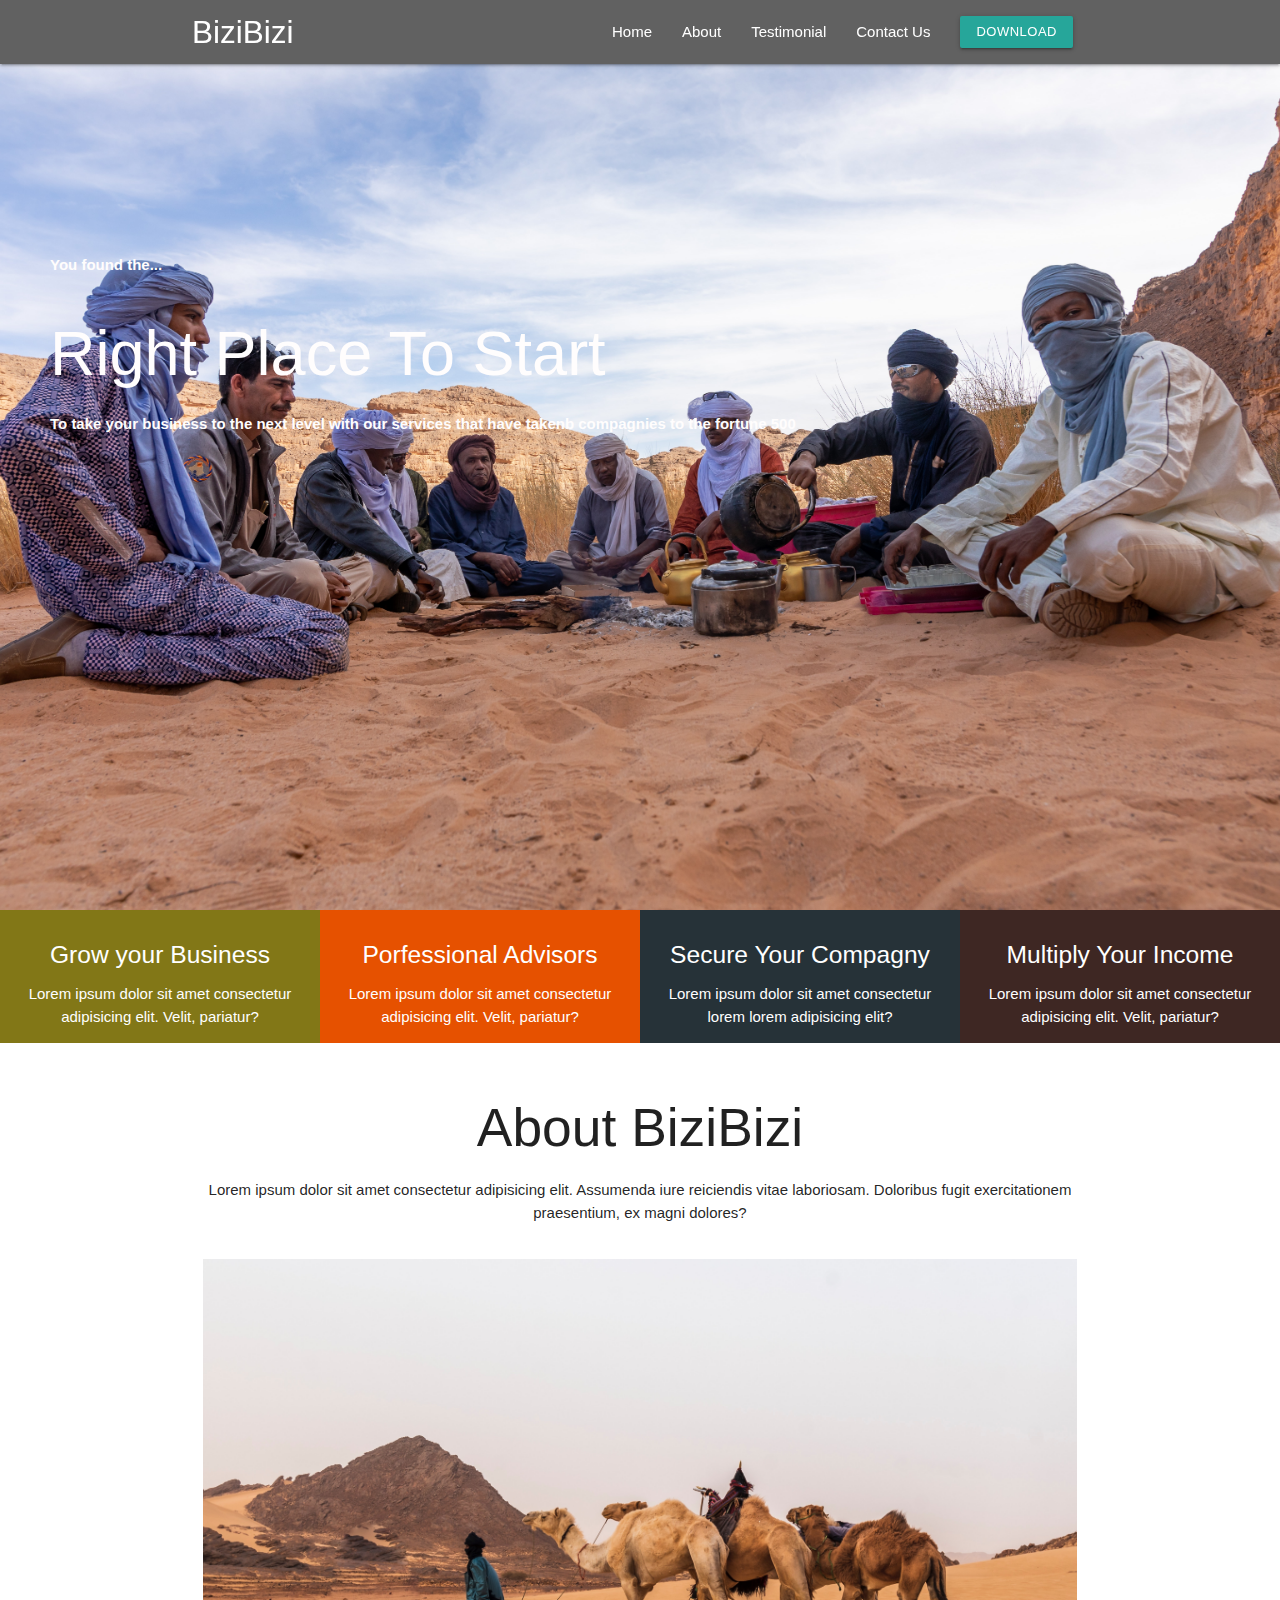
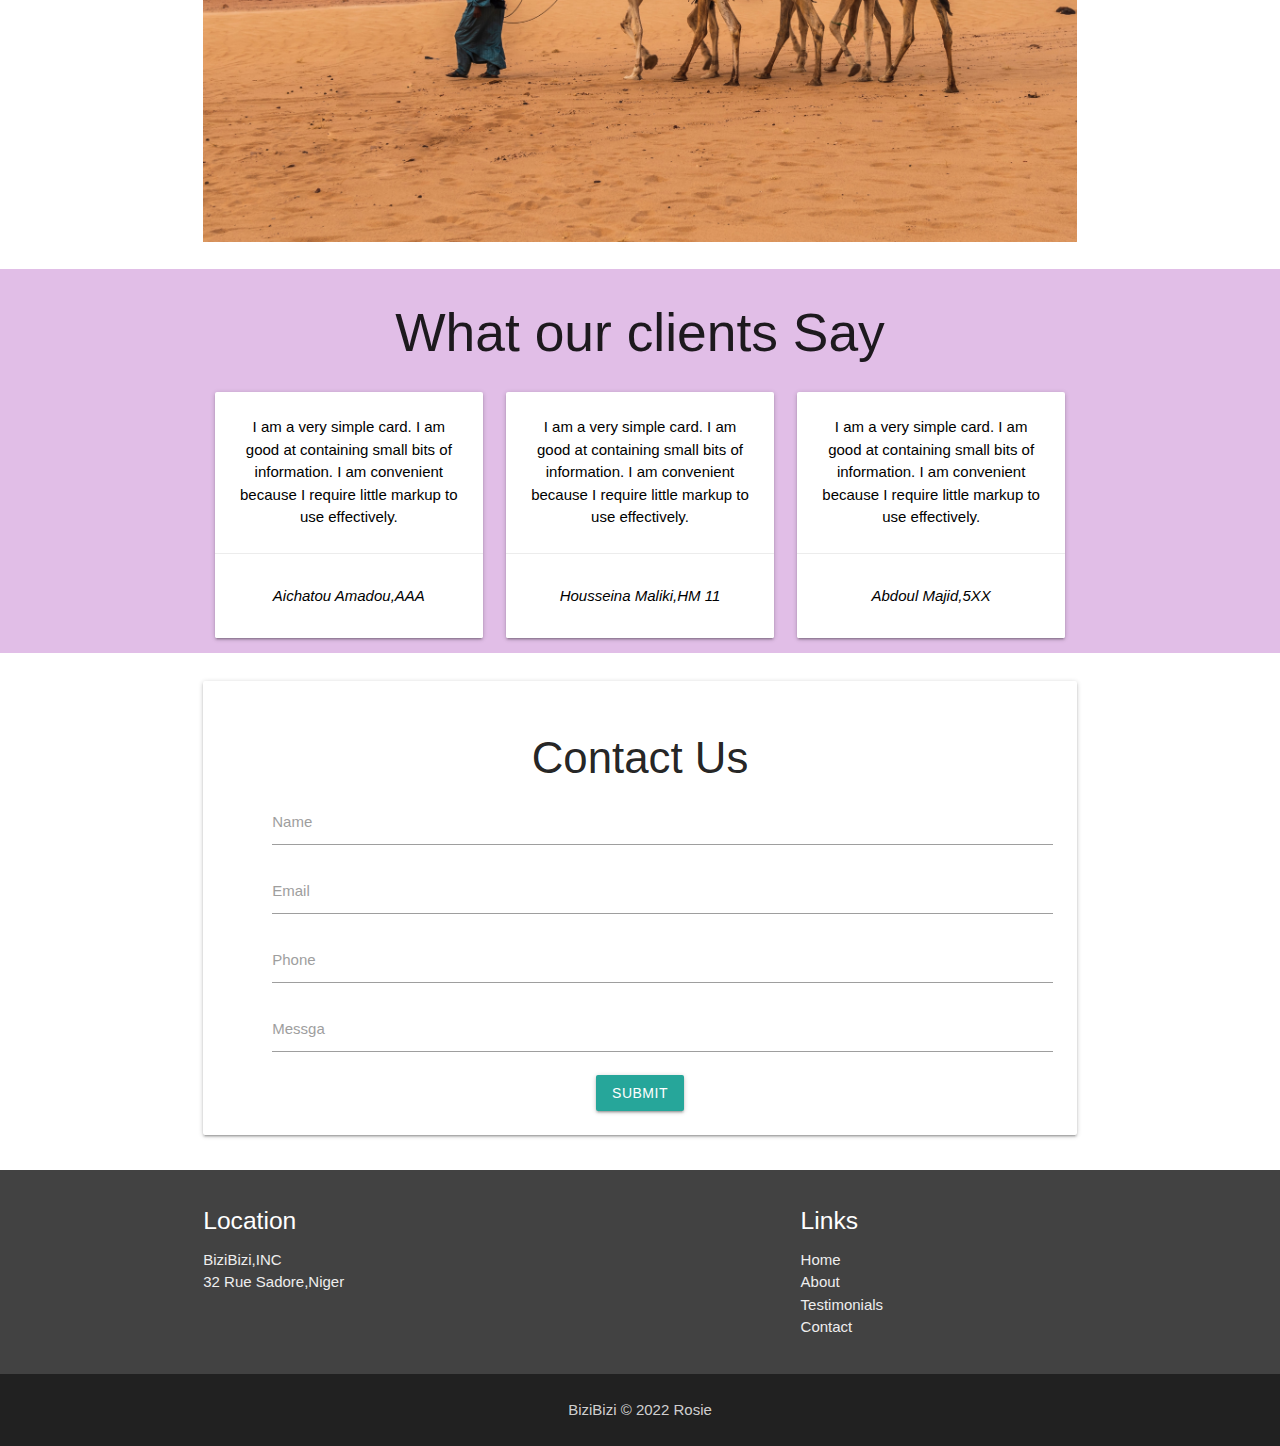
<file: index.html>
<!DOCTYPE html>
<html lang="en">

<head>
  <meta charset="UTF-8">
  <meta http-equiv="X-UA-Compatible" content="IE=edge">
  <meta name="viewport" content="width=device-width, initial-scale=1.0">
  <link href="https://fonts.googleapis.com/icon?family=Material+Icons" rel="stylesheet">
  <!--Import materialize.css-->
  <link rel="stylesheet" href="https://cdnjs.cloudflare.com/ajax/libs/materialize/1.0.0/css/materialize.min.css">
  <link rel="stylesheet" href="https://cdnjs.cloudflare.com/ajax/libs/font-awesome/6.1.1/css/all.min.css"
    integrity="sha512-KfkfwYDsLkIlwQp6LFnl8zNdLGxu9YAA1QvwINks4PhcElQSvqcyVLLD9aMhXd13uQjoXtEKNosOWaZqXgel0g=="
    crossorigin="anonymous" referrerpolicy="no-referrer" />
  <link rel="stylesheet" href="style.css">

  <title>b</title>
</head>

<body>
  <header>

    <div class=" navbar-fixed">
      <nav class="  grey  darken-2">
        <div class="container">
          <div class="nav-wrapper ">
            <a href="#Home" class="brand-logo">BiziBizi</a>
            <a href="#" class="sidenav-trigger" data-target="menu">

              <ul id="nav-mobile" class="right hide-on-med-and-down">
                <li><a href="#Home">Home</a></li>
                <li><a href="#About">About</a></li>
                <li><a href="#Testimonial">Testimonial</a></li>
                <li><a href="#Contact Us">Contact Us</a></li>
                <li><a href="#" class="btn-small">Download</a></li>
              </ul>
              <a href="#" data-target="slide-out" class="sidenav-trigger"> <i
                  class="fa-solid fa-bars  white-text"></i></a>

      </nav>
    </div>
    <!-- navbar content here  -->
    <ul id="slide-out" class="sidenav">
      <li>

        <a href="#" class=" black-text">
          BIZIBIZI</a>
      </li>
      <li>
        <div class="divider"></div>
      </li>
      <li><a href="#Home">Home</a></li>
      <li><a href="#About">About</a></li>
      <li><a href="#Testimonial">Testimonial</a></li>
      <li><a href="#Contact Us">Contact Us</a></li>
    </ul>



    </div>
    </div>



    <div class="responsve-img">

      <div class="kouma">
        <p>You found the...</p>
        <h1>Right Place To Start</h1>
        <span>To take your business to the next level with our services that have takenb compagnies to the fortune
          500</span>
        <br><br>
      </div>
<div class="center " style="margin-top: 350px;">
  <a href="#About"><i class="fa-solid fa-caret-down fa-5x white-text"></i></a>

</div>
    </div>
    
  </header>


  <!--bodyyyyyy-->

  <section id="Home">
    <div class="row">
      <div class="col s12 m6 l3  lime darken-4 white-text center" style="padding-top: 15px;">

        <i class="fa-solid fa-arrow-up-right-dots fa-2x"></i>
        <h5>Grow your Business</h5>
        <p>Lorem ipsum dolor sit amet consectetur adipisicing elit. Velit, pariatur?</p>
      </div>

      <div class="col s12 m6 l3 orange darken-4 white-text center" style="padding-top: 15px;">
        <i class="fa-solid fa-user-tie fa-2x"></i>
        <h5>Porfessional Advisors</h5>
        <p>Lorem ipsum dolor sit amet consectetur adipisicing elit. Velit, pariatur?</p>
      </div>

      <div class="col s12 m6 l3  blue-grey darken-4 white-text center"
        style="padding-top: 15px; background-color: #2BBBAD;">
        <i class="fa-solid fa-lock fa-2x"></i>
        <h5>Secure Your Compagny</h5>
        <p>Lorem ipsum dolor sit amet consectetur lorem lorem adipisicing elit?</p>
      </div>

      <div class="col s12 m6 l3  brown darken-4 white-text center" style="padding-top: 15px;">
        <i class="fa-solid fa-landmark fa-2x"></i>
        <h5>Multiply Your Income</h5>
        <p>Lorem ipsum dolor sit amet consectetur adipisicing elit. Velit, pariatur?</p>
      </div>
    </div>
  </section>

  <section id="About" class="white ">
    <div class="container">
      <div class="row">
        <div class="col sm12 m12 l12">
          <div class="center">
            <h2>About BiziBizi</h2>
            <p>Lorem ipsum dolor sit amet consectetur adipisicing elit. Assumenda iure reiciendis vitae laboriosam.
              Doloribus fugit exercitationem praesentium, ex magni dolores?</p>
          </div>
        </div>
      </div>

      <div class="row">
        <div class="col">
          <div class="r">
            <img src="adda.jpg" class="responsive-img" alt="">
          </div>
        </div>
      </div>
    </div>
  </section>

  <section id="Testimonial" class="purple lighten-4">
    <div class="container">
      <div class="row">
        <div class="col center">
          <h2>What our clients Say</h2>


          <div class="col s12 m4 l4">
            <div class="card ">
              <div class="card-content black-text">
                <p>I am a very simple card. I am good at containing small bits of information.
                  I am convenient because I require little markup to use effectively.</p>
              </div>
              <div class="card-action black-text">
                <p><em>Aichatou Amadou,AAA</em></p>
              </div>
            </div>
          </div>


          <div class="col s12 m4 l4">
            <div class="card ">
              <div class="card-content black-text">
                <p>I am a very simple card. I am good at containing small bits of information.
                  I am convenient because I require little markup to use effectively.</p>
              </div>
              <div class="card-action black-text">
                <p><em>Housseina Maliki,HM 11</em></p>
              </div>
            </div>
          </div>


          <div class="col s12 m4 l4">
            <div class="card ">
              <div class="card-content black-text">
                <p>I am a very simple card. I am good at containing small bits of information.
                  I am convenient because I require little markup to use effectively.</p>
              </div>
              <div class="card-action black-text">
                <p><em>Abdoul Majid,5XX</em></p>
              </div>
            </div>
          </div>
        </div>
      </div>
  </section>

  <section id="Contact Us">
    <div class="container">
      <div class="row">
        <div class="col s12 l12 m12 ">
          <div class="card ">
            <div class="card-content">
              <div class="center">
                <h3>Contact Us</h3>
              </div>

              <div class="input-field">
                <i class="material-icons prefix"></i>
                <input type="text" id="autocomplete-input">
                <label for="autocomplete-input">Name</label>
              </div>

              <div class="input-field">
                <i class="material-icons prefix"></i>
                <input type="text" id="autocomplete-input">
                <label for="autocomplete-input">Email</label>
              </div>

              <div class="input-field">
                <i class="material-icons prefix"></i>
                <input type="text" id="autocomplete-input">
                <label for="autocomplete-input">Phone</label>
              </div>

              <div class="input-field">
                <i class="material-icons prefix"></i>
                <input type="text" id="autocomplete-input">
                <label for="autocomplete-input">Messga</label>
              </div>
              <div class=" center"> <a class="waves-effect waves-light btn">Submit</a>
              </div>
            </div>
          </div>
        </div>
      </div>
    </div>
  </section>




  <footer class="page-footer grey darken-3">
    <div class="container">
      <div class="row">
        <div class="col l6 s12 white-tex">
          <h5 class="">Location</h5>
          <ul>
            <li><a class="grey-text text-lighten-3" href="#!">BiziBizi,INC</a></li>
            <li><a class="grey-text text-lighten-3" href="#!">32 Rue Sadore,Niger</a></li>
          </ul>
        </div>
        <div class="col l4 offset-l2 s12">
          <h5 class="white-text">Links</h5>
          <ul>
            <li><a class="grey-text text-lighten-3" href="#!">Home</a></li>
            <li><a class="grey-text text-lighten-3" href="#!">About</a></li>
            <li><a class="grey-text text-lighten-3" href="#!">Testimonials</a></li>
            <li><a class="grey-text text-lighten-3" href="#!">Contact</a></li>
          </ul>
        </div>
      </div>
    </div>
    <div class="footer-copyright  grey darken-4">
      <div class="container">
        <div class="col ">
          <div class="center">
            <p>BiziBizi © 2022 Rosie </p>
          </div>
        </div>
      </div>
    </div>
  </footer>






  <script src="https://code.jquery.com/jquery-3.6.0.min.js"></script>
  <script src="https://cdnjs.cloudflare.com/ajax/libs/materialize/1.0.0/js/materialize.min.js"></script>
  <script>
    $(document).ready(function () {
      $('.sidenav').sidenav();
    });
  </script>

</body>

</html>
</file>
<file: style.css>
.responsve-img{
    background-image: url('t.jpg');
    background-repeat: no-repeat;
    background-size: cover;
    background-position: center;
    min-height: 94vh;
    padding-top: 5px;
}
.kouma {
    text-align: left;
    font-weight: bold;
    color: rgb(255, 253, 253) ;
    padding-left: 50px;
    padding-top: 20px;
    margin-top: 150px;
}
</file>
